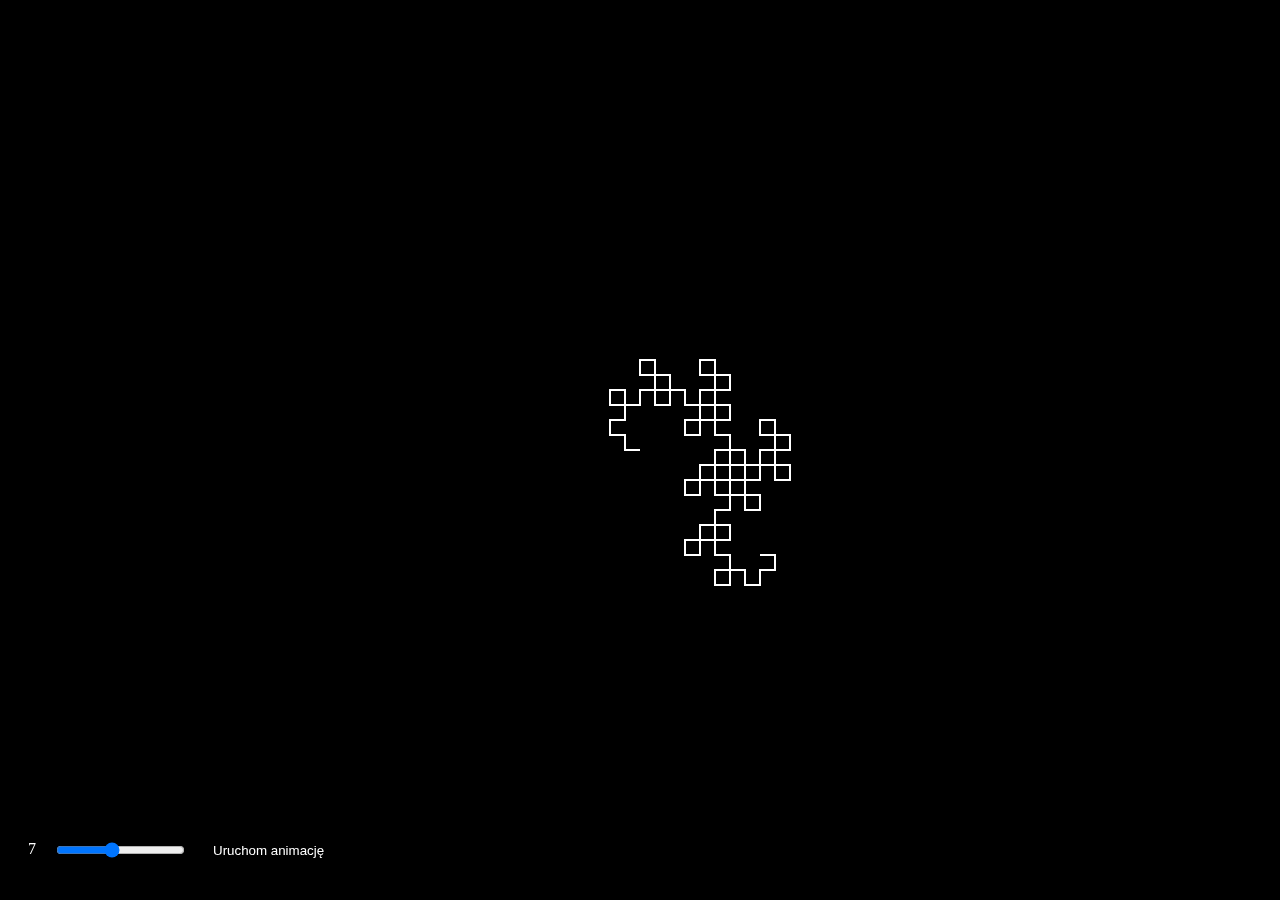
<file: fraktale/fraktal1.html>
<!DOCTYPE html>
<html lang="pl">
<head>
    <meta charset="UTF-8"/>
    <title>Fractals</title>
    <link rel="stylesheet" href="style.css"/>
</head>
<script>
    function fractalDraw(repeats, scale) {
        // skala dla różnej ilości powtórzeń
        if (repeats < 5) {
            scale = 3;
        } else if (repeats < 10) {
            scale = 2;
        } else if (repeats < 12) {
            scale = 1;
        } else if (repeats < 14) {
            scale = 0.5;
        } else if (repeats < 16) {
            scale = 0.25;
        }
        // stałe
        let r = "r";
        let l = "l";
        let length = 7.5;
        // aby nie wychodziło poza ekran na małych ekranach
        if (window.innerWidth < 800) {
            length /= 2;
        }

        let angle = 90;

        let cycle = 1;
        let old = r;
        let newStr = old;

        while (cycle < repeats) {
            newStr = old + r;
            old = old.split("").reverse().join("");

            for (let char = 0; char < old.length; char++) {
                if (old[char] === r) {
                    old = old.substring(0, char) + l + old.substring(char + 1);
                } else if (old[char] === l) {
                    old = old.substring(0, char) + r + old.substring(char + 1);
                }
            }

            newStr += old;
            old = newStr;
            cycle++;
        }

        // canvas
        const canvas = document.getElementById("canvas");
        const ctx = canvas.getContext("2d");
        ctx.setTransform(1, 0, 0, 1, 0, 0);
        ctx.clearRect(0, 0, canvas.width, canvas.height);

        // ustawienie ctx
        ctx.scale(scale, scale);
        ctx.strokeStyle = "white";
        ctx.fillStyle = "black";
        ctx.rotate(0, 0);
        ctx.translate(canvas.width / 2 / scale, canvas.height / 2 / scale);
        ctx.fillRect(
            -canvas.width / 2 / scale,
            -canvas.height / 2 / scale,
            canvas.width / scale,
            canvas.height / scale
        );

        // początek rysowania
        ctx.beginPath();
        ctx.moveTo(0, 0);
        // cokolwiek to jest, mam nadzieję, że dobre
        for (let char of newStr) {
            if (char === r) {
                ctx.rotate((Math.PI / 180) * angle);
                ctx.lineTo(0, length);
                ctx.translate(0, length);
            } else if (char === l) {
                ctx.rotate((Math.PI / 180) * -angle);
                ctx.lineTo(0, length);
                ctx.translate(0, length);
            }
        }
        ctx.stroke();
    }

    var animating = false;

    function animation() {
        let range = document.getElementById("range");
        let i = 1;
        if (animating) {
            return;
        }

        function step() {
            if (i <= 15) {
                const rangeLabel = document.getElementById("rangeLabel");
                rangeLabel.innerText = i;
                range.value = i;
                fractalDraw(i, 0.25);
                i++;
                setTimeout(step, 250);
            } // powinno wychodzić jakoś?
            else {
                animating = false;
            }
        }

        animating = true;
        step(); // samo siebie powtarza
    }
</script>
<body>
<script>
    function refreshRange() {
        const range = document.getElementById("range");
        const rangeLabel = document.getElementById("rangeLabel");
        rangeLabel.innerText = range.value;
        fractalDraw(range.value, 0.5);
    }
</script>

<canvas id="canvas"></canvas>

<div id="controls">
    <label id="rangeLabel" for="range"></label>
    <input
            onchange="refreshRange()"
            type="range"
            min="1"
            max="15"
            value="7"
            class="slider"
            id="range"
    />
    <br/>
    <button onclick="animation()">Uruchom animację</button>
</div>

<script>
    const canvas = document.getElementById("canvas");
    const ctx = canvas.getContext("2d");
    const range = document.getElementById("range");
    canvas.width = window.innerWidth;
    canvas.height = window.innerHeight;
    refreshRange();
    document.body.style.background = "url(" + canvas.toDataURL() + ")";

    function resizeCanvas() {
        canvas.width = window.innerWidth;
        canvas.height = window.innerHeight;
        fractalDraw(range.value, 0.5);
    }

    window.addEventListener("resize", resizeCanvas);
    resizeCanvas();
</script>
</body>
</html>
</file>
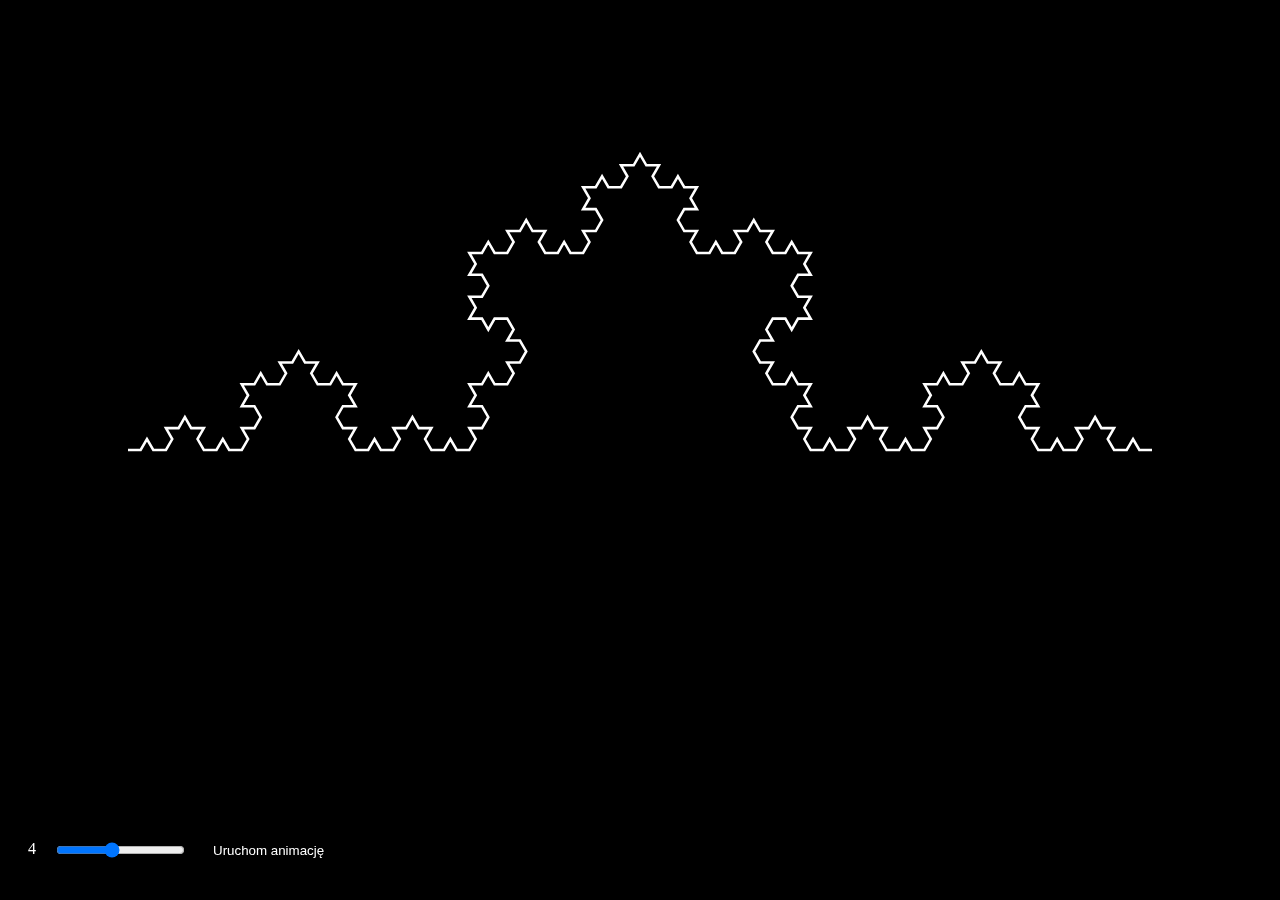
<file: fraktale/fraktal2.html>
<!DOCTYPE html>
<html lang="pl">
<head>
    <meta charset="UTF-8"/>
    <title>Fractals</title>
    <link rel="stylesheet" href="style.css"/>
</head>
<script>
    function degToRad(degrees) { // sin i cos działają z radianami tylko
        return degrees * Math.PI / 180;
    }

    function drawKoch(ctx, x, y, length, angle, step) {
        // wydawało się łatwiejsze na początku
        if (step === 0) { // ostatni krok to linia, zamyka fraktal
            x += length * Math.cos(degToRad(angle));
            y += length * Math.sin(degToRad(angle));
            ctx.lineTo(x, y);
        } else {
            length /= 3; // co krok o 3 mniejsze
            step--;
            // rysuje samo siebie
            // 1. element - linia pozioma
            drawKoch(ctx, x, y, length, angle, step);
            x += length * Math.cos(degToRad(angle));
            y += length * Math.sin(degToRad(angle));
            angle -= 60;
            // 2. element - ramię trójkąta
            drawKoch(ctx, x, y, length, angle, step);
            x += length * Math.cos(degToRad(angle));
            y += length * Math.sin(degToRad(angle));
            angle += 120;
            // 3. element - ramię trójkąta
            drawKoch(ctx, x, y, length, angle, step);
            x += length * Math.cos(degToRad(angle));
            y += length * Math.sin(degToRad(angle));
            angle -= 60;
            // 4. element - linia pozioma
            drawKoch(ctx, x, y, length, angle, step);
        }
    }

    function fractalDraw(repeats, scale) {
        // stałe
        let length = 200;

        // ustawienie canvas
        const canvas = document.getElementById("canvas");
        const ctx = canvas.getContext("2d", {alpha: false});
        ctx.setTransform(1, 0, 0, 1, 0, 0);
        ctx.clearRect(0, 0, canvas.width, canvas.height);

        // ustawienie ctx
        ctx.scale(scale, scale);
        ctx.strokeStyle = "white";
        ctx.fillStyle = "black";
        ctx.lineWidth = 0.5;
        ctx.rotate(0, 0);
        ctx.translate(canvas.width / 2 / scale, canvas.height / 2 / scale);
        ctx.fillRect(
            -canvas.width / 2 / scale,
            -canvas.height / 2 / scale,
            canvas.width / scale,
            canvas.height / scale
        );

        // początek
        ctx.beginPath();
        // rysowanie
        ctx.moveTo(-100, 0);
        drawKoch(ctx, -100, 0, length, 0, repeats);
        ctx.stroke();
    }

    function drawScalar(value) {
        // if (window.innerWidth <= 800) {
        //     fractalDraw(range.value, 3);
        // } else {
        //     fractalDraw(range.value, 5);
        // }
        fractalDraw(value, window.innerWidth /250);
    }

    var animating = false;

    function animation() {
        let range = document.getElementById("range");
        let i = 1;
        if (animating) {
            return;
        }

        function step() {
            if (i <= 8) {
                const rangeLabel = document.getElementById("rangeLabel");
                rangeLabel.innerText = i;
                range.value = i;
                drawScalar(i);
                i++;
                setTimeout(step, 250);
            } // powinno wychodzić jakoś?
            else {
                animating = false;
            }
        }

        animating = true;
        step(); // samo siebie powtarza
    }
</script>

<body>
<script>
    function refreshRange() {
        const range = document.getElementById("range");
        const rangeLabel = document.getElementById("rangeLabel");
        rangeLabel.innerText = range.value;
        drawScalar(range.value);
    }
</script>

<canvas id="canvas"></canvas>

<div id="controls">
    <label id="rangeLabel" for="range"></label>
    <input
            onchange="refreshRange()"
            type="range"
            min="1"
            max="8"
            value="4"
            class="slider"
            id="range"
    />
    <br/>
    <button onclick="animation()">Uruchom animację</button>
</div>

<script>
    const canvas = document.getElementById("canvas");
    const ctx = canvas.getContext("2d");
    const range = document.getElementById("range");
    canvas.width = window.innerWidth;
    canvas.height = window.innerHeight;
    refreshRange();
    document.body.style.background = "url(" + canvas.toDataURL() + ")";

    function resizeCanvas() {
        canvas.width = window.innerWidth;
        canvas.height = window.innerHeight;
        drawScalar(range.value);
    }

    window.addEventListener("resize", resizeCanvas);
    resizeCanvas();
</script>
</body>
</html>
</file>
<file: fraktale/style.css>
canvas {
    position: fixed;
    top: -50%;
    left: -50%;
    width: 200%;
    height: 200%;
    scale: 0.5;
    z-index: -1;
}

#controls {
    position: absolute;
    bottom: 20px;
    text-align: center;
    z-index: 10;
    color: white;
    padding: 20px;
    display: flex;
}

#range {
    margin-left: 20px;
}

#controls button {
    background-color: transparent;
    color: white;
    border: none;
    margin-left: 20px;
}
</file>
